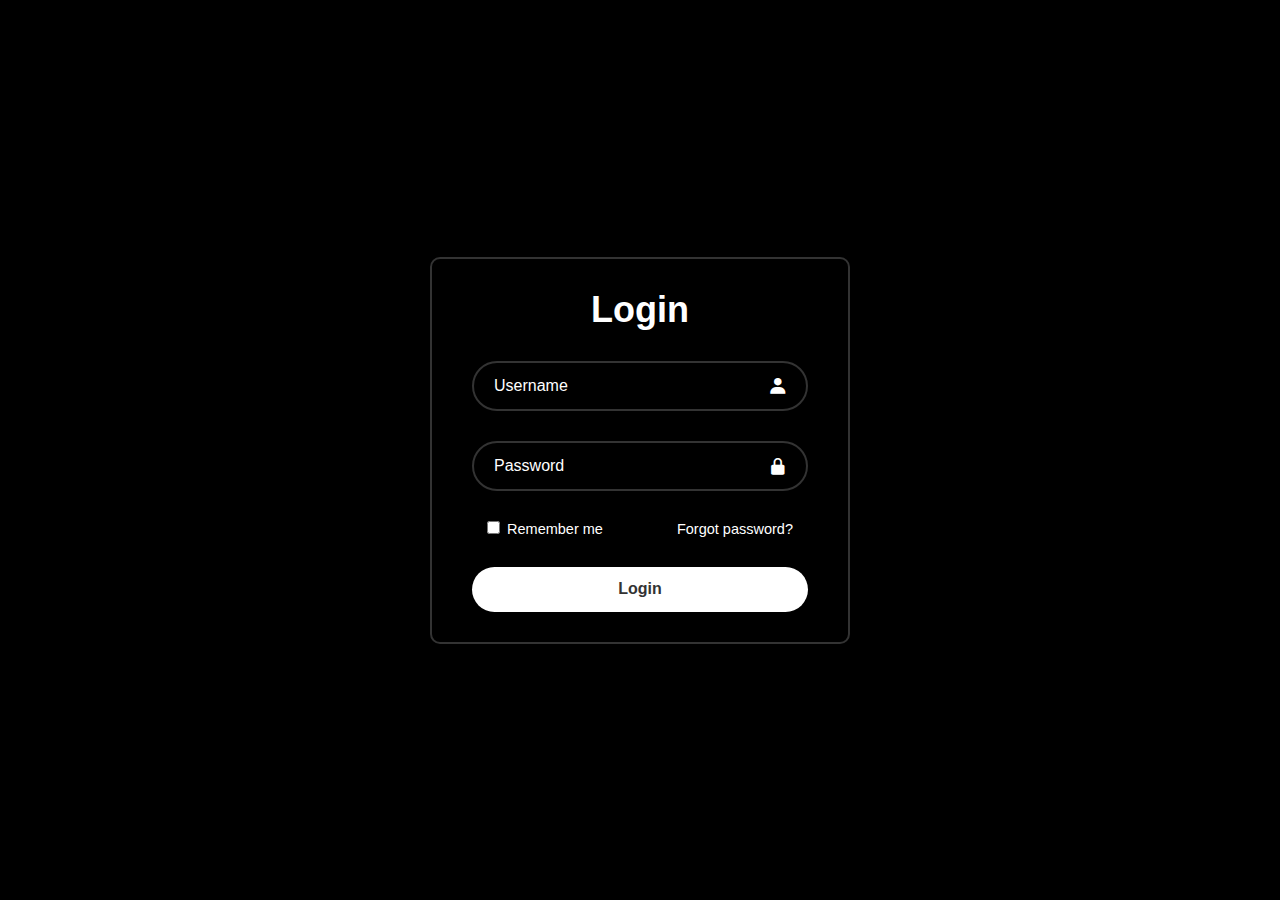
<file: index.html>
<!DOCTYPE html>
<html lang="en">

<head>
    <meta charset="UTF-8">
    <meta name="viewport" content="width=device-width,
    initial-scale=1.0">

    <title>Document</title>

    <link rel="stylesheet" href="style.css">
    <link href='https://unpkg.com/boxicons@2.1.4/css/boxicons.min.css' rel='stylesheet'>
</head>


<body>
    
    <div class = "container_index">
    <div class="wrapper">


        <form onsubmit="return validateForm()">

            <h1>Login</h1>
            <div class="input-box">
                <input type = "text" placeholder="Username" id="username" required>
                <i class='bx bxs-user'></i>
            </div>

            <div class = "input-box">
                <input type ="password" placeholder="Password" id="password" required>
                <i class='bx bxs-lock-alt' ></i>
            </div>

            <div class ="remember-forgot">
                <label> <input type ="checkbox"> Remember me</label>

                <a href="forgot.html">Forgot password?</a>
            
            </div>

            <button type="submit" class="btn">Login</button>

            <script>
                function validateForm(){
                    var username = document.getElementById("username").value;
                    var password = document.getElementById("password").value;
                    if (username === "tangerine28" && password === "password"){
                        window.location.href = "loginsuccess.html"
                        return false;
                    }
                    else{
                        alert("Incorrect Username or Password");
                        return false;
                    }
                }
            </script>

        </form>

        


    </div>   
    </div>



</body>
<html>
</file>
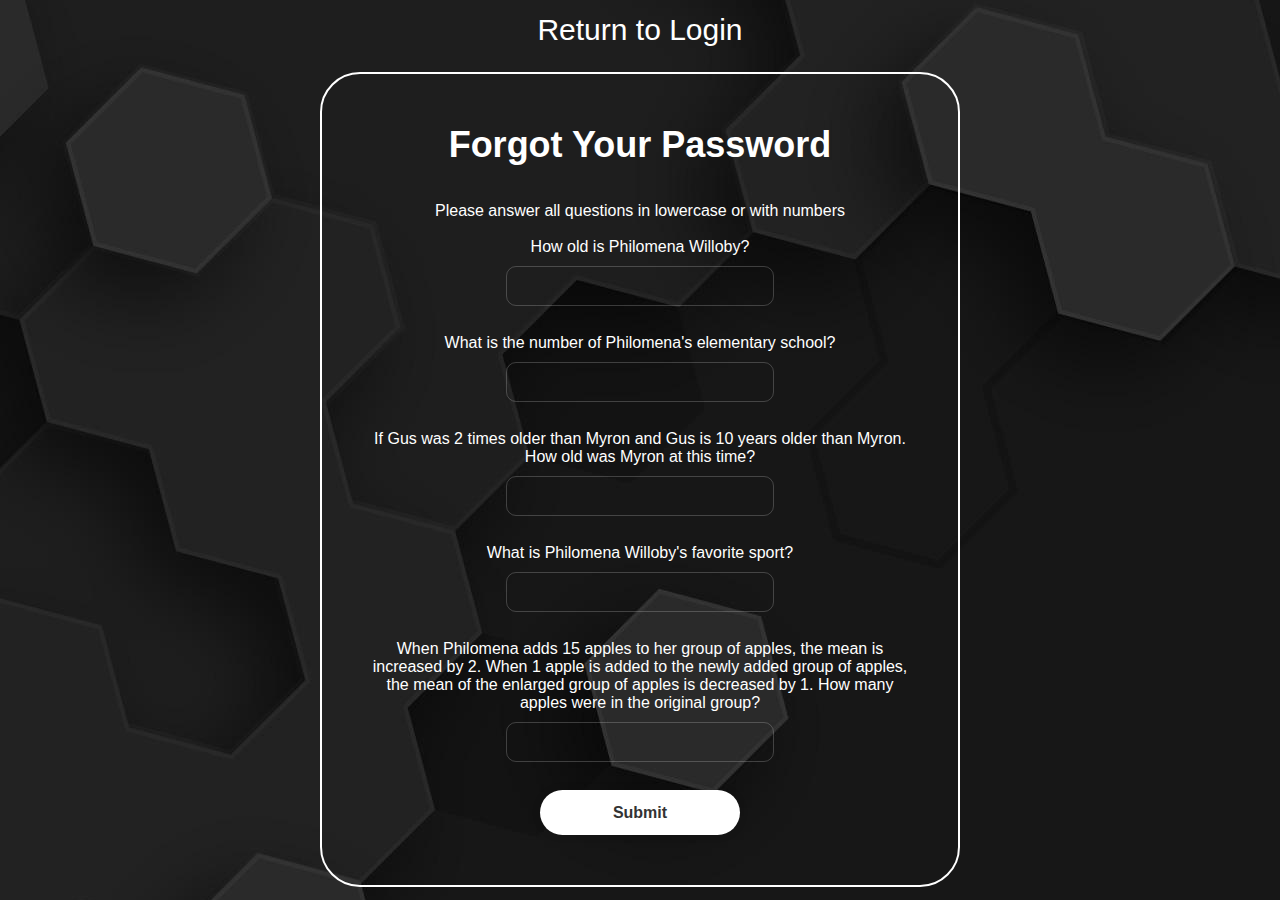
<file: forgot.html>
<!DOCTYPE html>
<html lang="en">
<head>
    <meta charset="UTF-8">
    <meta name="viewport" content="width=device-width, initial-scale=1.0">
    <title>Forgot Password</title>
    <link rel="stylesheet" href="style.css">
</head>
<body>
    <div class="center">
        <div class="container" id ="container">
        <b><h1 class ="index_neg">Your Password is password</h1></b>
        <a href="index.html">Return to Login</a>
        </div>
        <div class="form" id ="form">
        <form onsubmit="return checkForm()">
            <h1 class="forgot_title">Forgot Your Password</h1> <br> <br>
            <label class="instruction">Please answer all questions in lowercase or with numbers</label> <br> <br>

            <label class="label-style">How old is Philomena Willoby?</label><br>
            <input class="input-style" type = "text" id="a1" required> <br><br>

            <label class="label-style">What is the number of Philomena's elementary school?</label><br>
            <input class="input-style" type = "text" id="a2" required> <br><br>

            <label class="label-style">If Gus was 2 times older than Myron and Gus is 10 years older than Myron. How old was Myron at this time?</label><br>
            <input class="input-style" type = "text" id="a3" required> <br><br>

            <label class="label-style">What is Philomena Willoby's favorite sport?</label><br>
            <input class="input-style" type = "text" id="a4" required> <br><br>

            <label class="label-style">When Philomena adds 15 apples to her group of apples, the mean is increased by 2. When 1 apple is added to the newly added group of apples, the mean of the enlarged group of apples is decreased by 1. How many apples were in the original group?</label><br>
            <input class="input-style" type = "text" id="a5" required> <br><br>

            <button type="submit" class="btn">Submit</button>

            <script>
                function checkForm(){
                var a1 = document.getElementById("a1").value;
                var a2 = document.getElementById("a2").value;
                var a3 = document.getElementById("a3").value;
                var a4 = document.getElementById("a4").value;
                var a5 = document.getElementById("a5").value;

                if (a1 === "21" && a2 === "43" && a3 === "10" && a4 === "kickball" && a5 === "4"){
                    document.getElementById("form").style.zIndex = "-1"
                    document.getElementById("container").style.zIndex = "1"
                    return false;
                }
                else{
                    alert("Incorrect Answer(s)");   
                    return false;
                }
            }
            </script>    
        </form>
        </div>
    </div>
</body>
</html>
</file>
<file: style.css>
* {
    margin:0;
    padding: 0;
    box-sizing: border-box;
    font-family: "Poppins", sans-serif;
}

.container_index {
    display: flex;
    justify-content: center;
    align-items: center;
    min-height: 100vh;
    background: black;
}



.wrapper {
    width: 420px;
    background: transparent;
    color: #fff;
    border: 2px solid rgba(255,255,255,.2);
    border-radius: 10px;
    padding: 30px 40px;

}

.wrapper h1{
    font-size: 36px;
    text-align: center;
}

.wrapper .input-box{
    position: relative;
    width: 100%;
    height: 50px;
    margin: 30px 0;
}

.input-box input{
    width: 100%;
    height: 100%;
    background: transparent;
    border: none;
    outline: none;
    border: 2px solid rgba(255,255,255, .2);
    border-radius: 40px;
    font-size: 16px;
    color: #fff;
    padding:20px 45px 20px 20px;
}

.input-box input::placeholder{
    color: white;
}

.input-box i{
    position: absolute;
    right:20px;
    top: 50%;
    transform: translateY(-50%);
    font-size: 20px;

}

.wrapper .remember-forgot{
    display: flex;
    justify-content: space-between;
    font-size: 14.5px;
    margin: -15px 0 15px;
    padding: 15px;
}

.remember-forgot label input{
    accent-color: white;
    margin-right: 3px;
}

.remember-forgot a{
    color: white;
    text-decoration: none;
}

.remember-forgot a:hover{
    text-decoration: underline;
}

.wrapper .btn{
    width: 100%;
    height: 45px;
    background: white;
    border: none;
    outline: none;
    border-radius: 40px;
    box-shadow: 0 0 10px rgba(0,0,0, .1);
    cursor: pointer;
    font-size: 16px;
    color: #333;
    font-weight: 600;
}









.center{
    display: grid;
    place-items: center;
    min-height: 100vh;
    background-image: url("black_bg.jpg");
}

.forgot_title{
    font-size: 36px;
    text-align: center;
    color: white;

}



.form{
    text-align: center;
    border:2px solid white;
    padding: 50px 50px 50px 50px;
    width:50%;
    border-radius: 40px;
}

.instruction{
    color: white;
    text-align: center;
}

.input-style {
    width: 50%;
    height: 25%;
    background: transparent;
    border: none;
    outline: none;
    border: 1px solid rgba(255,255,255, .2);
    border-radius: 10px;
    font-size: 16px;
    color: #fff;
    padding:10px 5px 10px 5px;
    margin: 10px;
    text-align: center;
}

.label-style{
    color: white;
    text-align: center;

}



.form .btn{
    width: 200px;
    height: 45px;
    background: white;
    border: none;
    outline: none;
    border-radius: 40px;
    box-shadow: 0 0 10px rgba(0,0,0, .1);
    cursor: pointer;
    font-size: 16px;
    color: #333;
    font-weight: 600;
}

.index_neg {
    position: absolute;
    top: 45%;
    left: 30%;
    padding: 1%;
    z-index: -1;

    text-align: center;
    width: 40%;
    height: 10%;
    background: white;
    border: none;
    outline: none;
    border-radius: 40px;
    box-shadow: 0 0 10px rgba(0,0,0, .1);
    cursor: pointer;
    font-size: 32px;
    color: #333;
    font-weight: 600;
}

.container a{
    color: white;
    font-size:30px;
    text-decoration: none;
}

.container a:hover{
    text-decoration: underline;
}



.wrapper1{
    display: grid;
    justify-content: center;
    min-height: 100vh;
    background-image: url("drake.jpg");

}

.wrapper1 img{
    border-radius: 5px;
    margin: auto;
}

.wrapper1 h1{
    text-align: center;
    font-size: 35px;
    margin: 25px auto;
    background-color:#CFCFCF;
    border-radius: 10px;
    border: 1px solid black;
    padding: 10px 10px 10px 10px;

}
</file>
